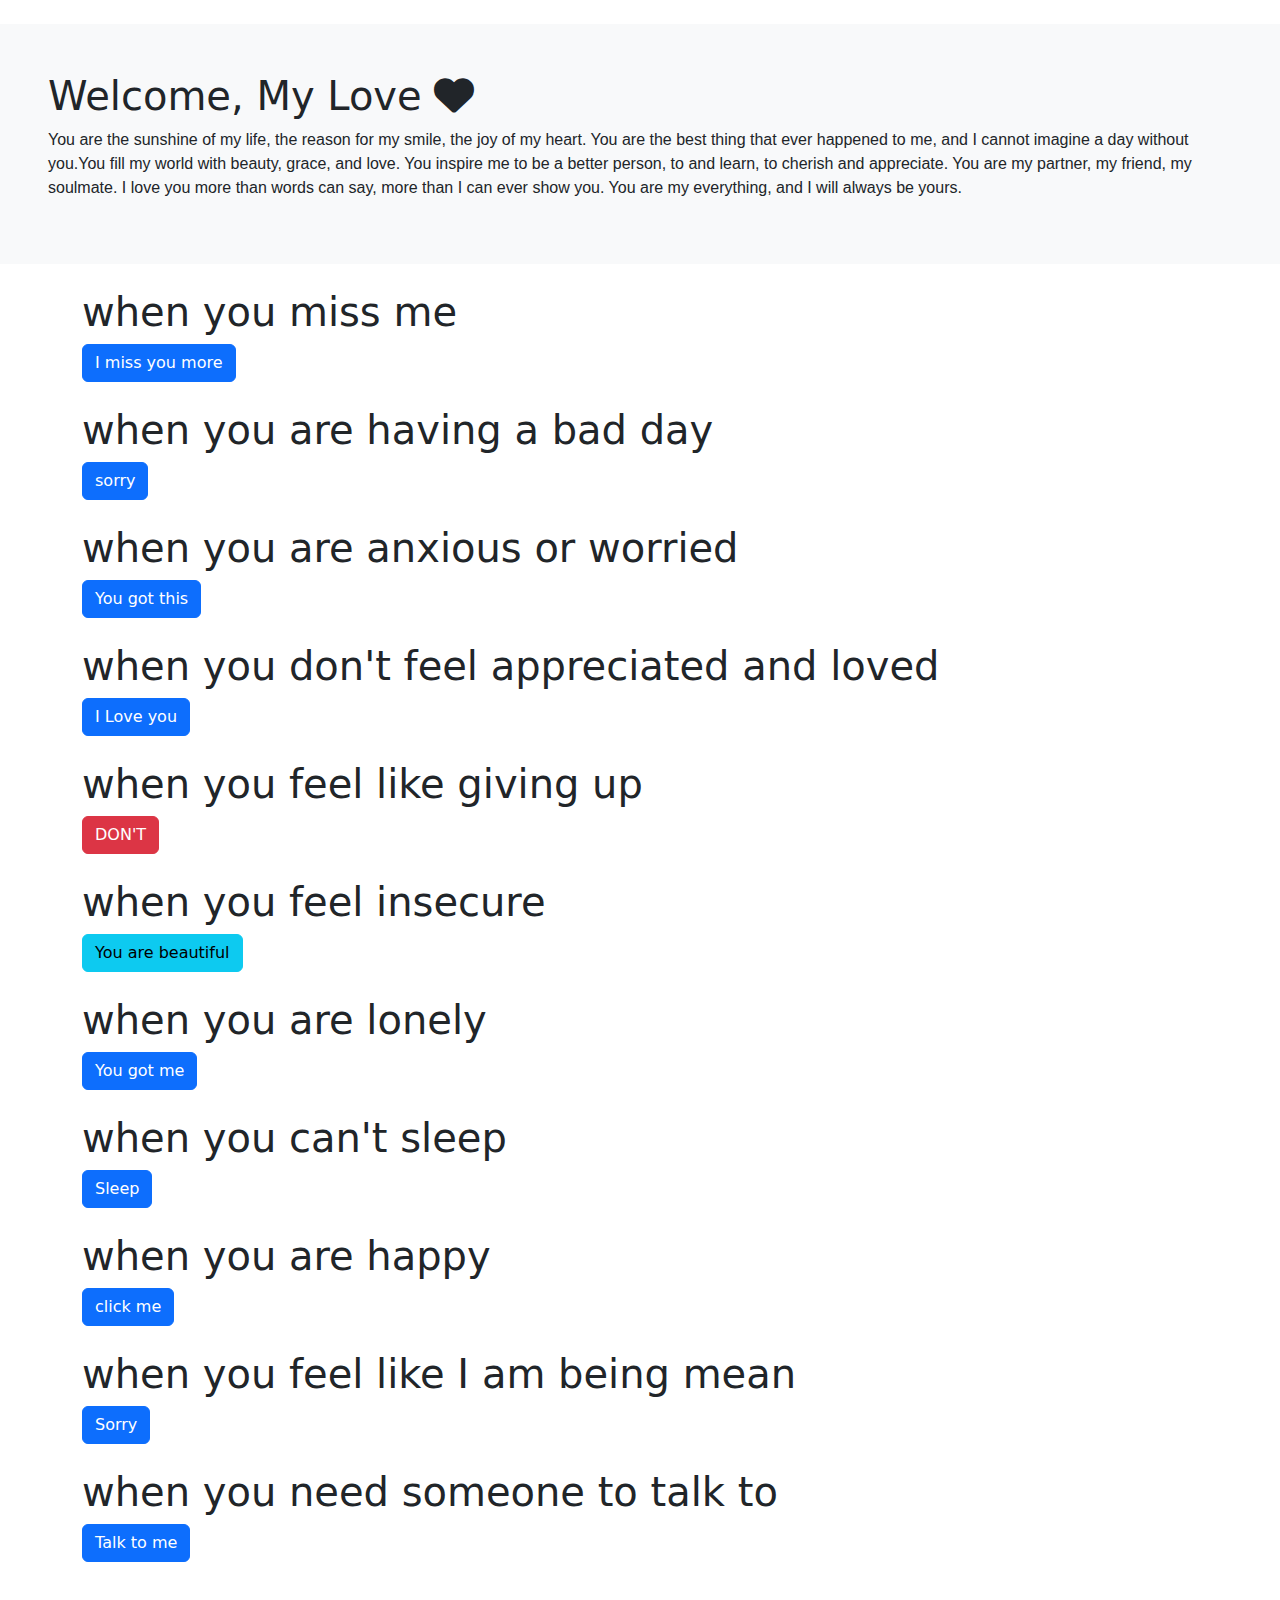
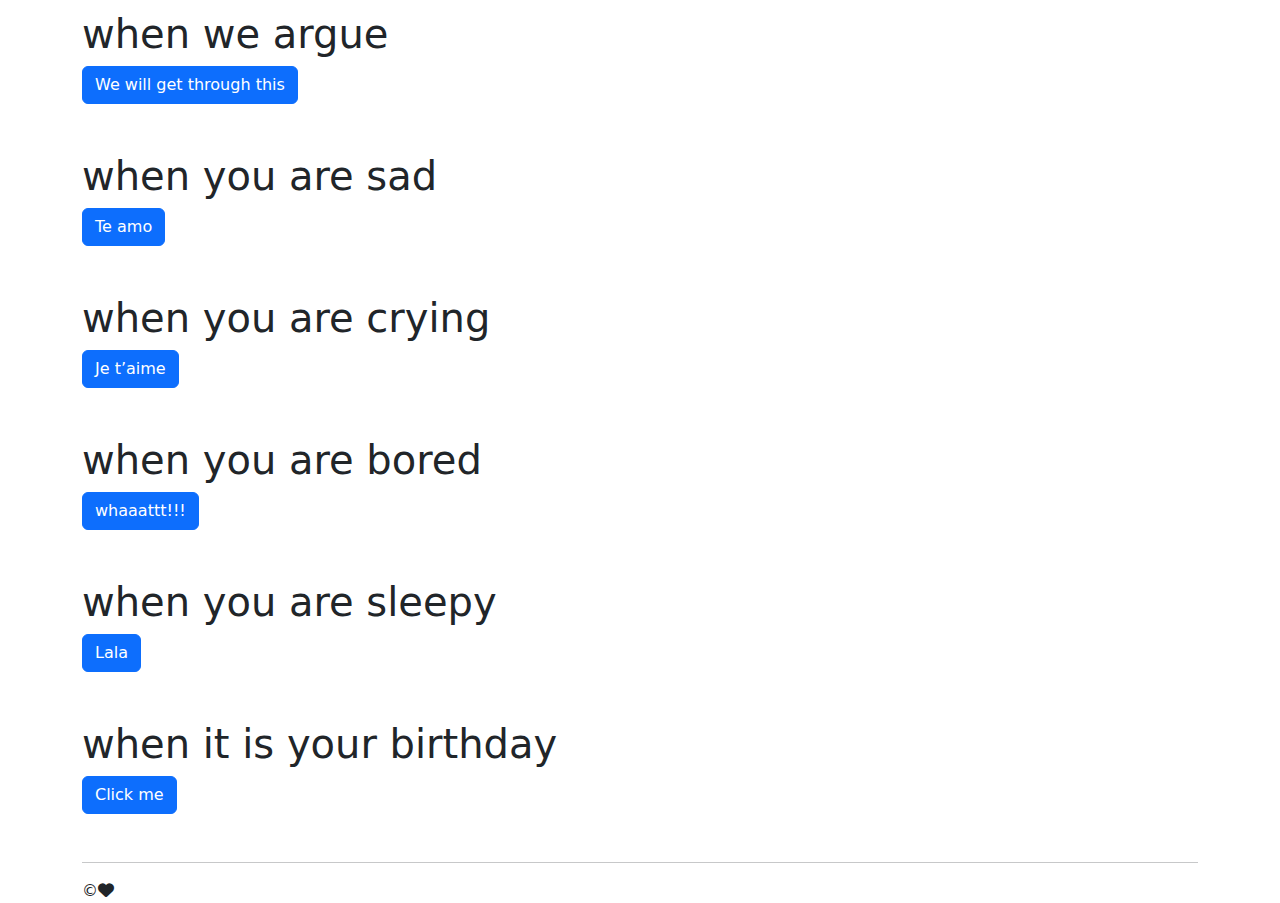
<file: index.html>
<!DOCTYPE html>
<html lang="en">
<head>
    <meta charset="UTF-8">
    <meta name="viewport" content="width=device-width, initial-scale=1.0">
    <title>For Gakenia❤️</title>
    <link rel="stylesheet" href="style.css">
    <!--<link rel="stylesheet" href="font-awesome/css/font-awesome.min.css">-->
    <link rel="stylesheet" href="fontawesome-free-6.5.1-web/css/fontawesome.min.css">
    <link rel="stylesheet" href="bootstrap-5.2.0/css/bootstrap.min.css">
    <link href="fontawesome-free-6.5.1-web/css/fontawesome.css" rel="stylesheet">
    <link href="fontawesome-free-6.5.1-web/css/brands.css" rel="stylesheet">
    <link href="fontawesome-free-6.5.1-web/css/solid.css" rel="stylesheet">
    
</head>
<body>
  
    <main class="p-5 mb-4 bg-light rounded-8 mt-4 ">
        <h1>
            Welcome, My Love  <i class="fa-regular fa-heart"></i>
        </h1>
        <p style="font-family: Verdana, Geneva, Tahoma, sans-serif;">
            You are the sunshine of my life, the reason for my smile, the joy of my heart. You are the best thing that ever happened to me, and I cannot imagine a day without you.<b></b>You fill my world with beauty, grace, and love. You inspire me to be a better person, to and learn, to cherish and appreciate. You are my partner, my friend, my soulmate.
            I love you more than words can say, more than I can ever show you. You are my everything, and I will always be yours.
        </p>
        
    </main>
    <div class="container ">
       <div class=" row mt-4 mb-4">
        <div class="col-md-auto ">
            <h1>when you miss me </h1>
            <button class="btn btn-primary" onclick="toggleText()">I miss you more</button>
            <p id="hiddenText" style="display: none;" >
                I miss you so much, every moment of every day. I wish I could be with you, to hold you, to kiss you, to make you laugh. You are the best thing that ever happened to me, and I cannot wait to see you again.
                You are always in my thoughts, in my dreams, in my heart.<i>Genesis 31:49: “And Mizpah, for he said, 'The Lord watch between you and me, when we are out of one another’s sight.’</i>                      <button role="button" class="button-name" onclick="window.open('https:/open.spotify.com/track/7bKp4WPcTyx3P8gBRztcW2?si=58da4fb8c4e24823')" ><i class="fa-brands fa-spotify"></i></button>
                <button role="button" class="button-name1" onclick="window.open('https:/youtu.be/b65MoVwANq4?si=RtLmezmXteJ5xSuI')" ><i class="fa-brands fa-youtube"></i></button>
                       
            </p>
        </div>
       </div>
    
       <div class=" row mt-4 mb-4">
        <div class="col-md-auto">
            <h1>when you are having a bad day</h1>
            <button class="btn btn-primary" onclick="badDay()">sorry</button>
            <p id="badDay" style="display: none;" >
                I'm sorry  that you are having a bad day. Sometimes, life can throw us some unexpected challenges that make us feel overwhelmed or hopeless.But please remember that you are not alone. You have people who care about you and support you kama mimi na mum.You have the power to overcome any obstacle and achieve anything you set your mind to.You are amazing, and you deserve to be happy.  <i>Philippians 4:6-7 Don’t worry about anything; instead, pray about everything. Tell God what you need, and thank him for all he has done. Then you will experience God’s peace, which exceeds anything we can understand.</i>
                <button role="button" class="button-name" onclick="window.open('https:/open.spotify.com/track/2MkfKcX0Q3xquEjcKqRyDK?si=71f6c92d92a14967')" ><i class="fa-brands fa-spotify"></i></button> 
                <button role="button" class="button-name1" onclick=" window.open('https:/youtu.be/5oH9Nr3bKfw?si=Gc18iqnAnj-k23U1')"> <i class="fa-brands fa-youtube"></i></button>
      
            </p>
        </div>
       </div> 
       <div class=" row mt-4 mb-4">
          <div class="col-md-auto">
              <h1>when you are anxious or worried</h1>
              <button class="btn btn-primary" onclick="worried()">You got this</button>
             <p id="worried" style="display: none;" >
                If you are reading this you are feeling nervous, anxious, or worried. I want you to know that I understand and I'm here for you. You are not alone in this. Many people struggle with these feelings from time to time, and it's okay to feel them.

But I also want you to know that you are stronger than you think. You have faced many challenges before, and you have overcome them. You have skills and resources that can help you cope. You have a positive attitude and a resilient spirit. You have a bright future ahead of you.

So please don't let these feelings overwhelm you. They are temporary and they will pass. Try to focus on the things that you can control, and let go of the things that you can't.Na pia I am one call away. <i> 1 Peter 5:7 Cast all your anxiety on him because he cares for you.</i>
                <button role="button" class="button-name1" onclick="window.open('https:/youtu.be/E__Qk3h18SY?si=KW4r0FM8pwH3HhuE')" ><i class="fa-brands fa-youtube"></i></button>
                <button role="button" class="button-name" onclick="window.open('https:/open.spotify.com/track/5k3U0OGYBccHdKJJu3HrUN?si=c0093eaa0f194070')" ><i class="fa-brands fa-spotify"></i></button>                   
            </p>
           </div>
      </div>
      <div class=" row mt-4 mb-4">
        <div class="col-md-auto ">
            <h1>when you don't feel appreciated and loved </h1>
            <button class="btn btn-primary" onclick="unappreciated()">I Love you</button>
            <p id="unappreciated" style="display: none;" >
                if you are reading this is because I care about you and I want you to know that you are appreciated and loved. You are a very special person to me, and to many others. You have touched my life and the lives of others in so many positive ways. You have a kind heart, a generous spirit, a beautiful mind, and a radiant soul.You may not always hear it or see it, but you are valued and cherished. You have made a difference in this world, and you have a purpose and a destiny. You have gifts and talents that are unique and amazing. You have dreams and passions that are worth pursuing. You have potential and possibilities that are endless.So please don't let anyone or anything make you feel less than you are. Don't let the negative voices in your head or around you drown out the positive ones. Don't let the challenges or setbacks in your life discourage you or define you. Don't let the past or the future worry you or limit you.Instead, focus on the present and the positive. Focus on the people who love you and support you. Focus on the things that make you happy and fulfilled. Focus on the opportunities and the solutions. Focus on the growth and the learning. Focus on the gratitude and the joy.And most importantly, focus on yourself and your well-being. Take care of yourself physically, mentally, emotionally, and spiritually. Treat yourself with kindness, compassion, and respect. Celebrate your achievements, big and small. Forgive yourself for your mistakes, and learn from them. Love yourself for who you are, and who you can be.You are a wonderful person, and I'm so glad to have you in my life. I'm always here for you, and I'm always proud of you. You are appreciated and loved, more than you know. <i>Jeremiah 31:3 The Lord appeared to us in the past, saying: “I have loved you with an everlasting love; I have drawn you with unfailing kindness.”</i>Nakupendaaa kama nyama choma kitu fulani na sodaaaaaa.I love you
                <button role="button" class="button-name1" onclick="window.open('https:/youtu.be/7P4q7Oo67-U?si=ojGGT2esqkKzmLCR')" ><i class="fa-brands fa-youtube"></i></button>
                <button role="button" class="button-name" onclick="window.open('https:/open.spotify.com/track/2mqlzUXs0JEbnSsus3mX59?si=7df889121a6640a7')" ><i class="fa-brands fa-spotify"></i></button>                   
            </p>
        </div>
     </div>
     <div class=" row mt-4 mb-4">
        <div class="col-md-auto ">
            <h1>when you feel like giving up</h1>
            <button class="btn btn-danger" onclick="giveup()">DON'T</button>
            <p id="giveup" style="display: none;" >
                If you are reading this it is because I care about you and I want you to know that you are not a quitter. You are a fighter. You have faced many challenges before, and you have overcome them. You have skills and talents that are needed and appreciated. You have dreams and goals that are worth pursuing. You have potential and possibilities that are endless.

You may not see it right now, but you have a bright future ahead of you. God has a plan for you, and He will make a way for you. He will not let you down, nor will He forsake you. He will be with you every step of the way, guiding you, supporting you, and empowering you.

So please don't give up on yourself or your happiness. Don't let the enemy steal your joy or your faith. Don't let the circumstances overwhelm you or define you. Don't let the past or the future worry you or limit you.

Instead, trust in God and His promises. He says in <i>Jeremiah 29:11, "For I know the plans I have for you,” declares the Lord, “plans to prosper you and not to harm you, plans to give you hope and a future." He also says in Philippians 4:13, "I can do all things through him who strengthens me."</i>

You can do all things through Christ who strengthens you. You can overcome any obstacle and achieve anything you set your mind to. You can find joy and peace in any situation. You can live a life of purpose and fulfillment.

You are a wonderful person, and I'm so proud of you. I'm always here for you, and I'm always praying for you. You are not a quitter, you are a winner. You are not a failure, you are a success. You are not giving up, you are moving forward.

                <button role="button" class="button-name1" onclick="window.open('https:/youtu.be/yd8SC9pSId0?si=i0UtciyvMogSvZ2b')" ><i class="fa-brands fa-youtube"></i></button>
                <button role="button" class="button-name" onclick="window.open('https:/open.spotify.com/track/5Odc8dOo2FkWpOgBKgBpar?si=afa0e9bb467d4ff9')" ><i class="fa-brands fa-spotify"></i></button>     
            </p>
        </div>
     </div>    
     <div class=" row mt-4 mb-4">
        <div class="col-md-auto ">
            <h1>when you feel insecure </h1>
            <button class="btn btn-info" onclick="insecure()">You are beautiful</button>
            <p id="insecure" style="display: none;" >
                I want you to know that you are not insecure. You are confident. You have been created by God in His image and likeness. You have been redeemed by Christ and sealed by the Holy Spirit. You have been chosen and called by God for a special purpose. You have been gifted and equipped by God for good works.

You may not feel it right now, but you have a high value and worth in God's eyes. He loves you unconditionally and infinitely. He knows you intimately and personally. He delights in you and rejoices over you. He accepts you and approves of you.
So please don't let anyone or anything make you feel insecure. Don't let the lies of the enemy or the world deceive you or discourage you. Don't let the comparisons or the criticisms of others diminish you or define you. Don't let the fears or the failures of the past haunt you or hinder you.
Instead, believe in God and His promises. <i>He says in Psalm 139:14, "I praise you, for I am fearfully and wonderfully made. Wonderful are your works; my soul knows it very well." He also says in 2 Corinthians 3:5, "Not that we are sufficient in ourselves to claim anything as coming from us, but our sufficiency is from God."</i>
You are fearfully and wonderfully made by God. You are sufficient and competent in God. You are secure and confident in God. You can do all things through Christ who strengthens you. You can overcome any challenge and achieve any goal. You can find joy and peace in any circumstance. You can live a life of purpose and fulfillment.
You are a wonderful person, and I'm so proud of you. I'm always here for you, and I'm always praying for you. You are not insecure, you are confident. You are not weak, you are strong. You are not hopeless, you are hopeful.
  
                <button role="button" class="button-name1" onclick="window.open('https:/youtu.be/vWfjlIMiqBg?si=47Q_yCl-8qu_0F2h')" ><i class="fa-brands fa-youtube"></i></button>
                <button role="button" class="button-name" onclick="window.open('https:/open.spotify.com/track/3PemVHtCIb5abITSvos4Bq?si=cc49233dbe9c406b')" ><i class="fa-brands fa-spotify"></i></button>     
            </p>
        </div>
     </div> 
     <div class=" row mt-4 mb-4">
        <div class="col-md-auto ">
          <h1>when you are lonely</h1>
          <button class="btn btn-primary" onclick="lonely()">You got me </button>
           <p id="lonely" style="display: none;" >
            If you are reading this I want you to know that you are not lonely. You are loved. You have a heavenly Father who knows you by name and loves you with an everlasting love. You have a Savior who died for you and lives for you. You have a Spirit who dwells in you and comforts you. You have a family of God who welcomes you and supports you.

            You may not feel it right now, but you have a divine presence and a human connection that can fill your heart and soul. God is always with you and He will never leave you nor forsake you. He is always listening to your prayers and He will always answer them. He is always working for your good and He will always fulfill His promises.
            
            So please don't let loneliness overwhelm you. Don't let the enemy isolate you or deceive you. Don't let the world distract you or discourage you. Don't let the circumstances define you or limit you.
            
            Instead, draw near to God and He will draw near to you. <i>He says in Psalm 34:18, "The Lord is near to the brokenhearted and saves the crushed in spirit." He also says in Zephaniah 3:17, "The Lord your God is in your midst, a mighty one who will save; he will rejoice over you with gladness; he will quiet you by his love; he will exult over you with loud singing."</i>
            
            You are near to God and He is near to you. You are saved by God and He is rejoicing over you. You are quieted by God and He is singing over you. You can find peace and joy in His presence. You can find hope and strength in His love. You can find comfort and healing in His grace.
            
            You are a wonderful person, and I'm so glad to have you in my life. I'm always here for you na mum ako pia and I'm always praying for you. You are not lonely, you are loved. You are not forgotten, you are remembered. You are not alone, you are with God.
            
            <button role="button" class="button-name1" onclick="window.open('https:/youtu.be/UPDDSxVThgQ?si=iRWEYd92ilNGhaVj')" ><i class="fa-brands fa-youtube"></i></button>
            <button role="button" class="button-name" onclick="window.open('https:/open.spotify.com/track/22uU5EVRx6rVpuUANTFEhn?si=3398a79d317b4aac')" ><i class="fa-brands fa-spotify"></i></button>     
           </p>
        </div>
      </div>
      <div class=" row mt-4 mb-4">
       <div class="col-md-auto ">
         <h1>when you can't sleep </h1>
         <button class="btn btn-primary" onclick="sleep()">Sleep</button>
         <p id="sleep" style="display: none;" >
            If you are reading this  you are having trouble sleeping. I'm sorry to hear that. I know how frustrating and exhausting it can be to lie awake at night, tossing and turning, unable to fall asleep or stay asleep.

            But I want you to know that you are not alone in this. God is with you and He loves you. He created you and He cares for you. He knows your thoughts and He hears your prayers. He gives you peace and He grants you sleep.
            
            So please don't let worry or stress keep you awake. Don't let the problems or pressures of life rob you of your rest. Don't let the fears or doubts of the enemy disturb you or distract you.
            
            Instead, trust in God and His promises. <i> He says in Psalm 4:8, "In peace I will lie down and sleep, for you alone, LORD, make me dwell in safety."[^1^][1] He also says in Matthew 11:28, "Come to me, all you who are weary and burdened, and I will give you rest."[^2^][2]</i>
            
            You can lie down and sleep in peace, for God alone makes you dwell in safety. You can come to Him, all you who are weary and burdened, and He will give you rest. You can find comfort and joy in His presence. You can find hope and strength in His love. You can find healing and renewal in His grace.
            
            You are a wonderful person, and I'm so glad to have you in my life. I'm always here for you, and I'm always praying for you. You are not restless, you are restful. You are not anxious, you are calm. You are not awake, you are asleep.
            <button role="button" class="button-name1" onclick="window.open('https:/www.youtube.com/live/1Kt_SMr4QMA?si=BI0lMV6U9DU3heSa')" ><i class="fa-brands fa-youtube"></i></button>
            <button role="button" class="button-name" onclick="window.open('https:/open.spotify.com/track/3XqM8hLCEYlbnFjoWwqtFv?si=3da8aaa03bea46ec')" ><i class="fa-brands fa-spotify"></i></button>     
        </p>
        </div>
      </div>
      <div class=" row mt-4 mb-4">
        <div class="col-md-auto ">
            <h1>when you are happy</h1>
            <button class="btn btn-primary" onclick="Happy()">click me</button>
            <p id="Happy" style="display: none;" >
                You deserve every bit of it. <br>You are amazing.
                Hii haina mambo mingi you deserve to be happy.
                I love you <i>Romans 15:13: “May the God of hope fill you with all joy and peace in believing, so that by the power of the Holy Spirit you may abound in hope.”</i>
                <button role="button" class="button-name1" onclick="window.open('https:/youtu.be/ZbZSe6N_BXs?si=C6Cn8iFVYAoHbHEg')" ><i class="fa-brands fa-youtube"></i></button>
                <button role="button" class="button-name" onclick="window.open('https:/open.spotify.com/track/5lqrlvijQZ9qTsBa6M3tEa?si=5170ec501fa14223')" ><i class="fa-brands fa-spotify"></i></button>     
            </p>
        </div>
     </div>
     <div class=" row mt-4 mb-4">
        <div class="col-md-auto ">
            <h1>when you feel like I am being mean </h1>
            <button class="btn btn-primary" onclick="mean()">Sorry</button>
            <p id="mean" style="display: none;" >
               If you are reading this I want to apologize for being mean to you the other day. I was feeling stressed and frustrated, but that’s no excuse for taking it out on you. I was wrong to snap at you and call you names. I know that must have hurt your feelings and made you angry. I’m truly sorry for hurting you and our relationship. I care about you and I don’t want to lose you over this. Can you please tell me what I can do to make it up to you? I promise to be more patient and respectful with you in the future. I hope you can forgive me and give me another chance. Please let me know how you feel and what you think. I’m here to listen and talk.
                
                <button role="button" class="button-name1" onclick="window.open('https:/youtu.be/fRh_vgS2dFE?si=MZdTAIvoBoLQR-h_')" ><i class="fa-brands fa-youtube"></i></button>
                <button role="button" class="button-name" onclick="window.open('https:/open.spotify.com/track/1DOgkaR5Gqa8JtPEIbQORC?si=b5e06bb5f510474c')" ><i class="fa-brands fa-spotify"></i></button>                 
            </p>
        </div>
      <div class=" row mt-4 mb-4">
        <div class="col-md-auto  ">
            <h1>when you need someone to talk to</h1>
            <button class="btn btn-primary" onclick="talk()">Talk to me</button>
            <p id="talk" style="display: none;" >
              If you are reading this I just wanted to check in on you and see how you are doing. I know you’ve been going through a lot lately, and I want you to know that I’m here for you. You don’t have to go through this alone. If you ever need someone to talk to, I’m always ready to listen and support you. You are not a burden to me, you are a blessing. I love you and I care about you. <i>Hebrews 13:5: “Keep your lives free from the love of money and be content with what you have, because God has said, ‘Never will I leave you; never will I forsake you.’”</i>
                <button role="button" class="button-name1" onclick="window.open('https:/youtu.be/C7e-wn6Fids?si=_roIXlDPx65smFlE')" ><i class="fa-brands fa-youtube"></i></button>
                <button role="button" class="button-name" onclick="window.open('https:/open.spotify.com/track/0JXXNGljqupsJaZsgSbMZV?si=141e69c3e90a4da2')" ><i class="fa-brands fa-spotify"></i></button>     
            </p>
        </div>
      </div>
      <div class=" row mt-4 mb-4">
        <div class="col-md-auto ">
            <h1>when we argue  </h1>
            <button class="btn btn-primary" onclick="argue()">We will get through this</button>
            <p id="argue" style="display: none;" >
                to apologize for the argument we had . I was wrong to raise my voice and say those hurtful things to you. I know that I hurt you and made you feel disrespected. I’m truly sorry for that. I realized that I was being selfish and insensitive.I apologize.I love you.
                <button role="button" class="button-name1" onclick="window.open('https:/youtu.be/AX3Bsiq-13k?si=PbvHVAjEpSK7xSiU')" ><i class="fa-brands fa-youtube"></i></button>
                <button role="button" class="button-name" onclick="window.open('https:/open.spotify.com/track/6qBFSepqLCuh5tehehc1bd?si=cc21a19df50f4700')" ><i class="fa-brands fa-spotify"></i></button>     
            </p>
        </div>
      </div>
      <div class=" row mt-4 mb-4">
        <div class="col-md-auto ">
            <h1>when you are sad </h1>
            <button class="btn btn-primary" onclick="sad()">Te amo</button>
            <p id="sad" style="display: none;" >
                Do not be sad cause sad spelled backwards is das and das not good .heheh.I know you’ve been going through a lot lately, and I’m sorry for that. You are such a strong and amazing person, and I admire your courage and resilience. I’m here for you if you want to talk. Remember, you’re not alone in this.
                <button role="button" class="button-name1" onclick="window.open('https:/youtu.be/HHCC4ndeJyE?si=fbGl6SCU8OLc2k5O')" ><i class="fa-brands fa-youtube"></i></button>
                <button role="button" class="button-name" onclick="window.open('https:/open.spotify.com/track/5XeFesFbtLpXzIVDNQP22n?si=6b67c15c9b9942c9')" ><i class="fa-brands fa-spotify"></i></button>     
            </p>
        </div>
     </div>
     <div class=" row mt-4 mb-4">
        <div class="col-md-auto ">
            <h1>when you are crying </h1>
            <button class="btn btn-primary" onclick="crying()">Je t’aime</button>
            <p id="crying" style="display: none;" >
                You are amazing. You are beautiful. You are smart. You are funny. You are strong. You are awesome. You are…wait, why are you crying? Did I say something wrong? Oh, I see. You’re crying tears of joy because you’re so happy to have me as your boyfriend. Well, you’re welcome. I’m happy to have you too. You’re the best. Now stop crying and smile, because you have a wonderful life ahead of you.I am here if you want to talk.
                <button role="button" class="button-name1" onclick="window.open('https:/youtu.be/4cxGgnL7mSc?si=QiXLmCJUPeHoK_iB')" ><i class="fa-brands fa-youtube"></i></button>
                <button role="button" class="button-name" onclick="window.open('https:/open.spotify.com/track/07squf0xpI7hHUwZ4hezKP?si=60c360ef6bd5403f')" ><i class="fa-brands fa-spotify"></i></button>     
            </p>
        </div>
     </div>
     <div class=" row mt-4 mb-4">  
        <div class="col-md-auto ">
            <h1>when you are bored </h1>
            <button class="btn btn-primary" onclick="bored()">whaaattt!!!</button>
            <p id="bored" style="display: none;" >
                I know you’re feeling bored right now, but I have a solution. You can watch thee Pluto.click the youtube button to take you his channel,or listen to music.
                <button role="button" class="button-name1" onclick="window.open('http:/www.youtube.com/@theeplutoshow')" ><i class="fa-brands fa-youtube"></i></button>
                <button role="button" class="button-name" onclick="window.open('https:/open.spotify.com/playlist/03s8tlgi7XQBt6tfOPpbmF?si=3b663a3a9bb74875')" ><i class="fa-brands fa-spotify"></i></button>     
            </p>
        </div>
     </div>
     <div class=" row mt-4 mb-4"> 
        <div class="col-md-auto ">
            <h1>when you are sleepy</h1>
            <button class="btn btn-primary" onclick="sleepy()">Lala</button>
            <p id="sleepy" style="display: none;" >
                Wee lala tu . Take the rest you deserve.I love you
                <button role="button" class="button-name1" onclick="window.open('https:/youtu.be/cDEbAqpTeZo?si=K3XQeC6BTNibV83T')" ><i class="fa-brands fa-youtube"></i></button>
                <button role="button" class="button-name" onclick="window.open('https:/open.spotify.com/track/3JEJwjqLkg2Jbau5922CAb?si=d3f3947dc9004fee')" ><i class="fa-brands fa-spotify"></i></button>     
            </p>
        </div>
     </div> 
      <div class=" row mt-4 mb-4">
        <div class="col-md-auto ">
            <h1>when it is your birthday </h1>
            <button class="btn btn-primary" onclick="birthday ()">Click me</button>
            <p id="birthday" style="display: none;" >
                Happy birthday, baby .You are such a wonderful person and I’m so lucky to have you in my life. You always make me laugh with your jokes and stories, and you always inspire me with your passion and kindness. You are a true blessing to me and everyone who knows you.

I still remember the day we met and how we instantly clicked. We have been through so much together, and I cherish every moment we shared. You were there for me when I needed you the most, and you never judged me or let me down. You helped me grow and learn, and you celebrated my successes and comforted me in my failures. You are the best friend anyone could ask for.

I hope this year brings you joy, peace, and fulfillment. You deserve all the happiness and love in the world. You have so many talents and gifts, and I can’t wait to see what you will accomplish next. You have a bright future ahead of you, and I will always be by your side to cheer you on. Whatever you do, follow your heart and chase your dreams.

You are amazing, and I love you so much. Happy birthday, my friend. May this day be as special and beautiful as you are. You are a star, and you shine brighter than ever. Here’s to another year of our relationship and to fun. Happy birthday !
                <button role="button" class="button-name1" onclick="window.open('https:/youtu.be/l9O_SFcH4Kk?si=XRpajufH4RSLevjg')" ><i class="fa-brands fa-youtube"></i></button>
                <button role="button" class="button-name" onclick="window.open('https:/open.spotify.com/track/6KS5iyM4uDuJ6oAacMSXha?si=0ac103e260944b4a')" ><i class="fa-brands fa-spotify"></i></button>
                <button role="button" class="button-name" onclick="window.open('index2.html')" ><i class="fa-sharp fa-regular fa-gift"></i></button>     
            </p>
        </div>
     </div>  
    </div>
       <!-- contact us page here -->

    <hr>
    <footer>
     &copy;<i class="fa-regular fa-heart"></i>
    </footer>
    </div>
    <script src="bootstrap-5.2.0/js/bootstrap.bundle.min.js"></script>
    <script src="bootstrap-5.2.0/js/bootstrap.min.js"></script> 
    <script src="https://cdn.jsdelivr.net/npm/@popperjs/core@2.11.5/dist/umd/popper.min.js" integrity="sha384-Xe+8cL9oJa6tN/veChSP7q+mnSPaj5Bcu9mPX5F5xIGE0DVittaqT5lorf0EI7Vk" crossorigin="anonymous"></script>
    <script src="script2.js"></script>  
    
</body>
</html>
</file>
<file: style.css>
.fade-out-left {
    position: relative;
    height: 200px;
    overflow: hidden;
}

.fade-out-left:before {
    content: "";
    position: absolute;
    top: 0;
    right: 0;
    width: 50%;
    height: 100%;
    bottom: 20px;
    
}
.button-name {
    align-items: center;
    appearance: none;
    background-color: #FCFCFD;
    border-radius: 4px;
    border-width: 0;
    box-shadow: rgba(45, 35, 66, 0.2) 0 2px 4px,rgba(45, 35, 66, 0.15) 0 7px 13px -3px,#D6D6E7 0 -3px 0 inset;
    box-sizing: border-box;
    color: #36395A;
    cursor: pointer;
    display: inline-flex;
    font-family: "JetBrains Mono",monospace;
    height: 48px;
    justify-content: center;
    line-height: 1;
    list-style: none;
    overflow: hidden;
    padding-left: 16px;
    padding-right: 16px;
    position: relative;
    text-align: left;
    text-decoration: none;
    transition: box-shadow .15s,transform .15s;
    user-select: none;
    -webkit-user-select: none;
    touch-action: manipulation;
    white-space: nowrap;
    will-change: box-shadow,transform;
    font-size: 18px;
   }
   
   .button-name:focus {
    box-shadow: #D6D6E7 0 0 0 1.5px inset, rgba(45, 35, 66, 0.4) 0 2px 4px, rgba(45, 35, 66, 0.3) 0 7px 13px -3px, #D6D6E7 0 -3px 0 inset;
   }
   
   .button-name:hover {
    box-shadow: rgba(45, 35, 66, 0.3) 0 4px 8px, rgba(45, 35, 66, 0.2) 0 7px 13px -3px, #D6D6E7 0 -3px 0 inset;
    transform: translateY(-2px);
   }
   
   .button-name:active {
    box-shadow: #D6D6E7 0 3px 7px inset;
    transform: translateY(2px);
   }
   .button-name1 {
    align-items: center;
    appearance: none;
    background-color: #FCFCFD;
    border-radius: 4px;
    border-width: 0;
    box-shadow: rgba(45, 35, 66, 0.2) 0 2px 4px,rgba(45, 35, 66, 0.15) 0 7px 13px -3px,#D6D6E7 0 -3px 0 inset;
    box-sizing: border-box;
    color: #36395A;
    cursor: pointer;
    display: inline-flex;
    font-family: "JetBrains Mono",monospace;
    height: 48px;
    justify-content: center;
    line-height: 1;
    list-style: none;
    overflow: hidden;
    padding-left: 16px;
    padding-right: 16px;
    position: relative;
    text-align: left;
    text-decoration: none;
    transition: box-shadow .15s,transform .15s;
    user-select: none;
    -webkit-user-select: none;
    touch-action: manipulation;
    white-space: nowrap;
    will-change: box-shadow,transform;
    font-size: 18px;
   }
   
   .button-name1:focus {
    box-shadow: #D6D6E7 0 0 0 1.5px inset, rgba(45, 35, 66, 0.4) 0 2px 4px, rgba(45, 35, 66, 0.3) 0 7px 13px -3px, #D6D6E7 0 -3px 0 inset;
   }
   
   .button-name1:hover {
    box-shadow: rgba(45, 35, 66, 0.3) 0 4px 8px, rgba(45, 35, 66, 0.2) 0 7px 13px -3px, #D6D6E7 0 -3px 0 inset;
    transform: translateY(-2px);
   }
   
   .button-name1:active {
    box-shadow: #D6D6E7 0 3px 7px inset;
    transform: translateY(2px);
   }
</file>
<file: fontawesome-free-6.5.1-web/css/brands.css>
/*!
 * Font Awesome Free 6.5.1 by @fontawesome - https://fontawesome.com
 * License - https://fontawesome.com/license/free (Icons: CC BY 4.0, Fonts: SIL OFL 1.1, Code: MIT License)
 * Copyright 2023 Fonticons, Inc.
 */
:root, :host {
  --fa-style-family-brands: 'Font Awesome 6 Brands';
  --fa-font-brands: normal 400 1em/1 'Font Awesome 6 Brands'; }

@font-face {
  font-family: 'Font Awesome 6 Brands';
  font-style: normal;
  font-weight: 400;
  font-display: block;
  src: url("../webfonts/fa-brands-400.woff2") format("woff2"), url("../webfonts/fa-brands-400.ttf") format("truetype"); }

.fab,
.fa-brands {
  font-weight: 400; }

.fa-monero:before {
  content: "\f3d0"; }

.fa-hooli:before {
  content: "\f427"; }

.fa-yelp:before {
  content: "\f1e9"; }

.fa-cc-visa:before {
  content: "\f1f0"; }

.fa-lastfm:before {
  content: "\f202"; }

.fa-shopware:before {
  content: "\f5b5"; }

.fa-creative-commons-nc:before {
  content: "\f4e8"; }

.fa-aws:before {
  content: "\f375"; }

.fa-redhat:before {
  content: "\f7bc"; }

.fa-yoast:before {
  content: "\f2b1"; }

.fa-cloudflare:before {
  content: "\e07d"; }

.fa-ups:before {
  content: "\f7e0"; }

.fa-pixiv:before {
  content: "\e640"; }

.fa-wpexplorer:before {
  content: "\f2de"; }

.fa-dyalog:before {
  content: "\f399"; }

.fa-bity:before {
  content: "\f37a"; }

.fa-stackpath:before {
  content: "\f842"; }

.fa-buysellads:before {
  content: "\f20d"; }

.fa-first-order:before {
  content: "\f2b0"; }

.fa-modx:before {
  content: "\f285"; }

.fa-guilded:before {
  content: "\e07e"; }

.fa-vnv:before {
  content: "\f40b"; }

.fa-square-js:before {
  content: "\f3b9"; }

.fa-js-square:before {
  content: "\f3b9"; }

.fa-microsoft:before {
  content: "\f3ca"; }

.fa-qq:before {
  content: "\f1d6"; }

.fa-orcid:before {
  content: "\f8d2"; }

.fa-java:before {
  content: "\f4e4"; }

.fa-invision:before {
  content: "\f7b0"; }

.fa-creative-commons-pd-alt:before {
  content: "\f4ed"; }

.fa-centercode:before {
  content: "\f380"; }

.fa-glide-g:before {
  content: "\f2a6"; }

.fa-drupal:before {
  content: "\f1a9"; }

.fa-hire-a-helper:before {
  content: "\f3b0"; }

.fa-creative-commons-by:before {
  content: "\f4e7"; }

.fa-unity:before {
  content: "\e049"; }

.fa-whmcs:before {
  content: "\f40d"; }

.fa-rocketchat:before {
  content: "\f3e8"; }

.fa-vk:before {
  content: "\f189"; }

.fa-untappd:before {
  content: "\f405"; }

.fa-mailchimp:before {
  content: "\f59e"; }

.fa-css3-alt:before {
  content: "\f38b"; }

.fa-square-reddit:before {
  content: "\f1a2"; }

.fa-reddit-square:before {
  content: "\f1a2"; }

.fa-vimeo-v:before {
  content: "\f27d"; }

.fa-contao:before {
  content: "\f26d"; }

.fa-square-font-awesome:before {
  content: "\e5ad"; }

.fa-deskpro:before {
  content: "\f38f"; }

.fa-brave:before {
  content: "\e63c"; }

.fa-sistrix:before {
  content: "\f3ee"; }

.fa-square-instagram:before {
  content: "\e055"; }

.fa-instagram-square:before {
  content: "\e055"; }

.fa-battle-net:before {
  content: "\f835"; }

.fa-the-red-yeti:before {
  content: "\f69d"; }

.fa-square-hacker-news:before {
  content: "\f3af"; }

.fa-hacker-news-square:before {
  content: "\f3af"; }

.fa-edge:before {
  content: "\f282"; }

.fa-threads:before {
  content: "\e618"; }

.fa-napster:before {
  content: "\f3d2"; }

.fa-square-snapchat:before {
  content: "\f2ad"; }

.fa-snapchat-square:before {
  content: "\f2ad"; }

.fa-google-plus-g:before {
  content: "\f0d5"; }

.fa-artstation:before {
  content: "\f77a"; }

.fa-markdown:before {
  content: "\f60f"; }

.fa-sourcetree:before {
  content: "\f7d3"; }

.fa-google-plus:before {
  content: "\f2b3"; }

.fa-diaspora:before {
  content: "\f791"; }

.fa-foursquare:before {
  content: "\f180"; }

.fa-stack-overflow:before {
  content: "\f16c"; }

.fa-github-alt:before {
  content: "\f113"; }

.fa-phoenix-squadron:before {
  content: "\f511"; }

.fa-pagelines:before {
  content: "\f18c"; }

.fa-algolia:before {
  content: "\f36c"; }

.fa-red-river:before {
  content: "\f3e3"; }

.fa-creative-commons-sa:before {
  content: "\f4ef"; }

.fa-safari:before {
  content: "\f267"; }

.fa-google:before {
  content: "\f1a0"; }

.fa-square-font-awesome-stroke:before {
  content: "\f35c"; }

.fa-font-awesome-alt:before {
  content: "\f35c"; }

.fa-atlassian:before {
  content: "\f77b"; }

.fa-linkedin-in:before {
  content: "\f0e1"; }

.fa-digital-ocean:before {
  content: "\f391"; }

.fa-nimblr:before {
  content: "\f5a8"; }

.fa-chromecast:before {
  content: "\f838"; }

.fa-evernote:before {
  content: "\f839"; }

.fa-hacker-news:before {
  content: "\f1d4"; }

.fa-creative-commons-sampling:before {
  content: "\f4f0"; }

.fa-adversal:before {
  content: "\f36a"; }

.fa-creative-commons:before {
  content: "\f25e"; }

.fa-watchman-monitoring:before {
  content: "\e087"; }

.fa-fonticons:before {
  content: "\f280"; }

.fa-weixin:before {
  content: "\f1d7"; }

.fa-shirtsinbulk:before {
  content: "\f214"; }

.fa-codepen:before {
  content: "\f1cb"; }

.fa-git-alt:before {
  content: "\f841"; }

.fa-lyft:before {
  content: "\f3c3"; }

.fa-rev:before {
  content: "\f5b2"; }

.fa-windows:before {
  content: "\f17a"; }

.fa-wizards-of-the-coast:before {
  content: "\f730"; }

.fa-square-viadeo:before {
  content: "\f2aa"; }

.fa-viadeo-square:before {
  content: "\f2aa"; }

.fa-meetup:before {
  content: "\f2e0"; }

.fa-centos:before {
  content: "\f789"; }

.fa-adn:before {
  content: "\f170"; }

.fa-cloudsmith:before {
  content: "\f384"; }

.fa-opensuse:before {
  content: "\e62b"; }

.fa-pied-piper-alt:before {
  content: "\f1a8"; }

.fa-square-dribbble:before {
  content: "\f397"; }

.fa-dribbble-square:before {
  content: "\f397"; }

.fa-codiepie:before {
  content: "\f284"; }

.fa-node:before {
  content: "\f419"; }

.fa-mix:before {
  content: "\f3cb"; }

.fa-steam:before {
  content: "\f1b6"; }

.fa-cc-apple-pay:before {
  content: "\f416"; }

.fa-scribd:before {
  content: "\f28a"; }

.fa-debian:before {
  content: "\e60b"; }

.fa-openid:before {
  content: "\f19b"; }

.fa-instalod:before {
  content: "\e081"; }

.fa-expeditedssl:before {
  content: "\f23e"; }

.fa-sellcast:before {
  content: "\f2da"; }

.fa-square-twitter:before {
  content: "\f081"; }

.fa-twitter-square:before {
  content: "\f081"; }

.fa-r-project:before {
  content: "\f4f7"; }

.fa-delicious:before {
  content: "\f1a5"; }

.fa-freebsd:before {
  content: "\f3a4"; }

.fa-vuejs:before {
  content: "\f41f"; }

.fa-accusoft:before {
  content: "\f369"; }

.fa-ioxhost:before {
  content: "\f208"; }

.fa-fonticons-fi:before {
  content: "\f3a2"; }

.fa-app-store:before {
  content: "\f36f"; }

.fa-cc-mastercard:before {
  content: "\f1f1"; }

.fa-itunes-note:before {
  content: "\f3b5"; }

.fa-golang:before {
  content: "\e40f"; }

.fa-kickstarter:before {
  content: "\f3bb"; }

.fa-grav:before {
  content: "\f2d6"; }

.fa-weibo:before {
  content: "\f18a"; }

.fa-uncharted:before {
  content: "\e084"; }

.fa-firstdraft:before {
  content: "\f3a1"; }

.fa-square-youtube:before {
  content: "\f431"; }

.fa-youtube-square:before {
  content: "\f431"; }

.fa-wikipedia-w:before {
  content: "\f266"; }

.fa-wpressr:before {
  content: "\f3e4"; }

.fa-rendact:before {
  content: "\f3e4"; }

.fa-angellist:before {
  content: "\f209"; }

.fa-galactic-republic:before {
  content: "\f50c"; }

.fa-nfc-directional:before {
  content: "\e530"; }

.fa-skype:before {
  content: "\f17e"; }

.fa-joget:before {
  content: "\f3b7"; }

.fa-fedora:before {
  content: "\f798"; }

.fa-stripe-s:before {
  content: "\f42a"; }

.fa-meta:before {
  content: "\e49b"; }

.fa-laravel:before {
  content: "\f3bd"; }

.fa-hotjar:before {
  content: "\f3b1"; }

.fa-bluetooth-b:before {
  content: "\f294"; }

.fa-square-letterboxd:before {
  content: "\e62e"; }

.fa-sticker-mule:before {
  content: "\f3f7"; }

.fa-creative-commons-zero:before {
  content: "\f4f3"; }

.fa-hips:before {
  content: "\f452"; }

.fa-behance:before {
  content: "\f1b4"; }

.fa-reddit:before {
  content: "\f1a1"; }

.fa-discord:before {
  content: "\f392"; }

.fa-chrome:before {
  content: "\f268"; }

.fa-app-store-ios:before {
  content: "\f370"; }

.fa-cc-discover:before {
  content: "\f1f2"; }

.fa-wpbeginner:before {
  content: "\f297"; }

.fa-confluence:before {
  content: "\f78d"; }

.fa-shoelace:before {
  content: "\e60c"; }

.fa-mdb:before {
  content: "\f8ca"; }

.fa-dochub:before {
  content: "\f394"; }

.fa-accessible-icon:before {
  content: "\f368"; }

.fa-ebay:before {
  content: "\f4f4"; }

.fa-amazon:before {
  content: "\f270"; }

.fa-unsplash:before {
  content: "\e07c"; }

.fa-yarn:before {
  content: "\f7e3"; }

.fa-square-steam:before {
  content: "\f1b7"; }

.fa-steam-square:before {
  content: "\f1b7"; }

.fa-500px:before {
  content: "\f26e"; }

.fa-square-vimeo:before {
  content: "\f194"; }

.fa-vimeo-square:before {
  content: "\f194"; }

.fa-asymmetrik:before {
  content: "\f372"; }

.fa-font-awesome:before {
  content: "\f2b4"; }

.fa-font-awesome-flag:before {
  content: "\f2b4"; }

.fa-font-awesome-logo-full:before {
  content: "\f2b4"; }

.fa-gratipay:before {
  content: "\f184"; }

.fa-apple:before {
  content: "\f179"; }

.fa-hive:before {
  content: "\e07f"; }

.fa-gitkraken:before {
  content: "\f3a6"; }

.fa-keybase:before {
  content: "\f4f5"; }

.fa-apple-pay:before {
  content: "\f415"; }

.fa-padlet:before {
  content: "\e4a0"; }

.fa-amazon-pay:before {
  content: "\f42c"; }

.fa-square-github:before {
  content: "\f092"; }

.fa-github-square:before {
  content: "\f092"; }

.fa-stumbleupon:before {
  content: "\f1a4"; }

.fa-fedex:before {
  content: "\f797"; }

.fa-phoenix-framework:before {
  content: "\f3dc"; }

.fa-shopify:before {
  content: "\e057"; }

.fa-neos:before {
  content: "\f612"; }

.fa-square-threads:before {
  content: "\e619"; }

.fa-hackerrank:before {
  content: "\f5f7"; }

.fa-researchgate:before {
  content: "\f4f8"; }

.fa-swift:before {
  content: "\f8e1"; }

.fa-angular:before {
  content: "\f420"; }

.fa-speakap:before {
  content: "\f3f3"; }

.fa-angrycreative:before {
  content: "\f36e"; }

.fa-y-combinator:before {
  content: "\f23b"; }

.fa-empire:before {
  content: "\f1d1"; }

.fa-envira:before {
  content: "\f299"; }

.fa-google-scholar:before {
  content: "\e63b"; }

.fa-square-gitlab:before {
  content: "\e5ae"; }

.fa-gitlab-square:before {
  content: "\e5ae"; }

.fa-studiovinari:before {
  content: "\f3f8"; }

.fa-pied-piper:before {
  content: "\f2ae"; }

.fa-wordpress:before {
  content: "\f19a"; }

.fa-product-hunt:before {
  content: "\f288"; }

.fa-firefox:before {
  content: "\f269"; }

.fa-linode:before {
  content: "\f2b8"; }

.fa-goodreads:before {
  content: "\f3a8"; }

.fa-square-odnoklassniki:before {
  content: "\f264"; }

.fa-odnoklassniki-square:before {
  content: "\f264"; }

.fa-jsfiddle:before {
  content: "\f1cc"; }

.fa-sith:before {
  content: "\f512"; }

.fa-themeisle:before {
  content: "\f2b2"; }

.fa-page4:before {
  content: "\f3d7"; }

.fa-hashnode:before {
  content: "\e499"; }

.fa-react:before {
  content: "\f41b"; }

.fa-cc-paypal:before {
  content: "\f1f4"; }

.fa-squarespace:before {
  content: "\f5be"; }

.fa-cc-stripe:before {
  content: "\f1f5"; }

.fa-creative-commons-share:before {
  content: "\f4f2"; }

.fa-bitcoin:before {
  content: "\f379"; }

.fa-keycdn:before {
  content: "\f3ba"; }

.fa-opera:before {
  content: "\f26a"; }

.fa-itch-io:before {
  content: "\f83a"; }

.fa-umbraco:before {
  content: "\f8e8"; }

.fa-galactic-senate:before {
  content: "\f50d"; }

.fa-ubuntu:before {
  content: "\f7df"; }

.fa-draft2digital:before {
  content: "\f396"; }

.fa-stripe:before {
  content: "\f429"; }

.fa-houzz:before {
  content: "\f27c"; }

.fa-gg:before {
  content: "\f260"; }

.fa-dhl:before {
  content: "\f790"; }

.fa-square-pinterest:before {
  content: "\f0d3"; }

.fa-pinterest-square:before {
  content: "\f0d3"; }

.fa-xing:before {
  content: "\f168"; }

.fa-blackberry:before {
  content: "\f37b"; }

.fa-creative-commons-pd:before {
  content: "\f4ec"; }

.fa-playstation:before {
  content: "\f3df"; }

.fa-quinscape:before {
  content: "\f459"; }

.fa-less:before {
  content: "\f41d"; }

.fa-blogger-b:before {
  content: "\f37d"; }

.fa-opencart:before {
  content: "\f23d"; }

.fa-vine:before {
  content: "\f1ca"; }

.fa-signal-messenger:before {
  content: "\e663"; }

.fa-paypal:before {
  content: "\f1ed"; }

.fa-gitlab:before {
  content: "\f296"; }

.fa-typo3:before {
  content: "\f42b"; }

.fa-reddit-alien:before {
  content: "\f281"; }

.fa-yahoo:before {
  content: "\f19e"; }

.fa-dailymotion:before {
  content: "\e052"; }

.fa-affiliatetheme:before {
  content: "\f36b"; }

.fa-pied-piper-pp:before {
  content: "\f1a7"; }

.fa-bootstrap:before {
  content: "\f836"; }

.fa-odnoklassniki:before {
  content: "\f263"; }

.fa-nfc-symbol:before {
  content: "\e531"; }

.fa-mintbit:before {
  content: "\e62f"; }

.fa-ethereum:before {
  content: "\f42e"; }

.fa-speaker-deck:before {
  content: "\f83c"; }

.fa-creative-commons-nc-eu:before {
  content: "\f4e9"; }

.fa-patreon:before {
  content: "\f3d9"; }

.fa-avianex:before {
  content: "\f374"; }

.fa-ello:before {
  content: "\f5f1"; }

.fa-gofore:before {
  content: "\f3a7"; }

.fa-bimobject:before {
  content: "\f378"; }

.fa-brave-reverse:before {
  content: "\e63d"; }

.fa-facebook-f:before {
  content: "\f39e"; }

.fa-square-google-plus:before {
  content: "\f0d4"; }

.fa-google-plus-square:before {
  content: "\f0d4"; }

.fa-mandalorian:before {
  content: "\f50f"; }

.fa-first-order-alt:before {
  content: "\f50a"; }

.fa-osi:before {
  content: "\f41a"; }

.fa-google-wallet:before {
  content: "\f1ee"; }

.fa-d-and-d-beyond:before {
  content: "\f6ca"; }

.fa-periscope:before {
  content: "\f3da"; }

.fa-fulcrum:before {
  content: "\f50b"; }

.fa-cloudscale:before {
  content: "\f383"; }

.fa-forumbee:before {
  content: "\f211"; }

.fa-mizuni:before {
  content: "\f3cc"; }

.fa-schlix:before {
  content: "\f3ea"; }

.fa-square-xing:before {
  content: "\f169"; }

.fa-xing-square:before {
  content: "\f169"; }

.fa-bandcamp:before {
  content: "\f2d5"; }

.fa-wpforms:before {
  content: "\f298"; }

.fa-cloudversify:before {
  content: "\f385"; }

.fa-usps:before {
  content: "\f7e1"; }

.fa-megaport:before {
  content: "\f5a3"; }

.fa-magento:before {
  content: "\f3c4"; }

.fa-spotify:before {
  content: "\f1bc"; }

.fa-optin-monster:before {
  content: "\f23c"; }

.fa-fly:before {
  content: "\f417"; }

.fa-aviato:before {
  content: "\f421"; }

.fa-itunes:before {
  content: "\f3b4"; }

.fa-cuttlefish:before {
  content: "\f38c"; }

.fa-blogger:before {
  content: "\f37c"; }

.fa-flickr:before {
  content: "\f16e"; }

.fa-viber:before {
  content: "\f409"; }

.fa-soundcloud:before {
  content: "\f1be"; }

.fa-digg:before {
  content: "\f1a6"; }

.fa-tencent-weibo:before {
  content: "\f1d5"; }

.fa-letterboxd:before {
  content: "\e62d"; }

.fa-symfony:before {
  content: "\f83d"; }

.fa-maxcdn:before {
  content: "\f136"; }

.fa-etsy:before {
  content: "\f2d7"; }

.fa-facebook-messenger:before {
  content: "\f39f"; }

.fa-audible:before {
  content: "\f373"; }

.fa-think-peaks:before {
  content: "\f731"; }

.fa-bilibili:before {
  content: "\e3d9"; }

.fa-erlang:before {
  content: "\f39d"; }

.fa-x-twitter:before {
  content: "\e61b"; }

.fa-cotton-bureau:before {
  content: "\f89e"; }

.fa-dashcube:before {
  content: "\f210"; }

.fa-42-group:before {
  content: "\e080"; }

.fa-innosoft:before {
  content: "\e080"; }

.fa-stack-exchange:before {
  content: "\f18d"; }

.fa-elementor:before {
  content: "\f430"; }

.fa-square-pied-piper:before {
  content: "\e01e"; }

.fa-pied-piper-square:before {
  content: "\e01e"; }

.fa-creative-commons-nd:before {
  content: "\f4eb"; }

.fa-palfed:before {
  content: "\f3d8"; }

.fa-superpowers:before {
  content: "\f2dd"; }

.fa-resolving:before {
  content: "\f3e7"; }

.fa-xbox:before {
  content: "\f412"; }

.fa-searchengin:before {
  content: "\f3eb"; }

.fa-tiktok:before {
  content: "\e07b"; }

.fa-square-facebook:before {
  content: "\f082"; }

.fa-facebook-square:before {
  content: "\f082"; }

.fa-renren:before {
  content: "\f18b"; }

.fa-linux:before {
  content: "\f17c"; }

.fa-glide:before {
  content: "\f2a5"; }

.fa-linkedin:before {
  content: "\f08c"; }

.fa-hubspot:before {
  content: "\f3b2"; }

.fa-deploydog:before {
  content: "\f38e"; }

.fa-twitch:before {
  content: "\f1e8"; }

.fa-ravelry:before {
  content: "\f2d9"; }

.fa-mixer:before {
  content: "\e056"; }

.fa-square-lastfm:before {
  content: "\f203"; }

.fa-lastfm-square:before {
  content: "\f203"; }

.fa-vimeo:before {
  content: "\f40a"; }

.fa-mendeley:before {
  content: "\f7b3"; }

.fa-uniregistry:before {
  content: "\f404"; }

.fa-figma:before {
  content: "\f799"; }

.fa-creative-commons-remix:before {
  content: "\f4ee"; }

.fa-cc-amazon-pay:before {
  content: "\f42d"; }

.fa-dropbox:before {
  content: "\f16b"; }

.fa-instagram:before {
  content: "\f16d"; }

.fa-cmplid:before {
  content: "\e360"; }

.fa-upwork:before {
  content: "\e641"; }

.fa-facebook:before {
  content: "\f09a"; }

.fa-gripfire:before {
  content: "\f3ac"; }

.fa-jedi-order:before {
  content: "\f50e"; }

.fa-uikit:before {
  content: "\f403"; }

.fa-fort-awesome-alt:before {
  content: "\f3a3"; }

.fa-phabricator:before {
  content: "\f3db"; }

.fa-ussunnah:before {
  content: "\f407"; }

.fa-earlybirds:before {
  content: "\f39a"; }

.fa-trade-federation:before {
  content: "\f513"; }

.fa-autoprefixer:before {
  content: "\f41c"; }

.fa-whatsapp:before {
  content: "\f232"; }

.fa-slideshare:before {
  content: "\f1e7"; }

.fa-google-play:before {
  content: "\f3ab"; }

.fa-viadeo:before {
  content: "\f2a9"; }

.fa-line:before {
  content: "\f3c0"; }

.fa-google-drive:before {
  content: "\f3aa"; }

.fa-servicestack:before {
  content: "\f3ec"; }

.fa-simplybuilt:before {
  content: "\f215"; }

.fa-bitbucket:before {
  content: "\f171"; }

.fa-imdb:before {
  content: "\f2d8"; }

.fa-deezer:before {
  content: "\e077"; }

.fa-raspberry-pi:before {
  content: "\f7bb"; }

.fa-jira:before {
  content: "\f7b1"; }

.fa-docker:before {
  content: "\f395"; }

.fa-screenpal:before {
  content: "\e570"; }

.fa-bluetooth:before {
  content: "\f293"; }

.fa-gitter:before {
  content: "\f426"; }

.fa-d-and-d:before {
  content: "\f38d"; }

.fa-microblog:before {
  content: "\e01a"; }

.fa-cc-diners-club:before {
  content: "\f24c"; }

.fa-gg-circle:before {
  content: "\f261"; }

.fa-pied-piper-hat:before {
  content: "\f4e5"; }

.fa-kickstarter-k:before {
  content: "\f3bc"; }

.fa-yandex:before {
  content: "\f413"; }

.fa-readme:before {
  content: "\f4d5"; }

.fa-html5:before {
  content: "\f13b"; }

.fa-sellsy:before {
  content: "\f213"; }

.fa-sass:before {
  content: "\f41e"; }

.fa-wirsindhandwerk:before {
  content: "\e2d0"; }

.fa-wsh:before {
  content: "\e2d0"; }

.fa-buromobelexperte:before {
  content: "\f37f"; }

.fa-salesforce:before {
  content: "\f83b"; }

.fa-octopus-deploy:before {
  content: "\e082"; }

.fa-medapps:before {
  content: "\f3c6"; }

.fa-ns8:before {
  content: "\f3d5"; }

.fa-pinterest-p:before {
  content: "\f231"; }

.fa-apper:before {
  content: "\f371"; }

.fa-fort-awesome:before {
  content: "\f286"; }

.fa-waze:before {
  content: "\f83f"; }

.fa-cc-jcb:before {
  content: "\f24b"; }

.fa-snapchat:before {
  content: "\f2ab"; }

.fa-snapchat-ghost:before {
  content: "\f2ab"; }

.fa-fantasy-flight-games:before {
  content: "\f6dc"; }

.fa-rust:before {
  content: "\e07a"; }

.fa-wix:before {
  content: "\f5cf"; }

.fa-square-behance:before {
  content: "\f1b5"; }

.fa-behance-square:before {
  content: "\f1b5"; }

.fa-supple:before {
  content: "\f3f9"; }

.fa-webflow:before {
  content: "\e65c"; }

.fa-rebel:before {
  content: "\f1d0"; }

.fa-css3:before {
  content: "\f13c"; }

.fa-staylinked:before {
  content: "\f3f5"; }

.fa-kaggle:before {
  content: "\f5fa"; }

.fa-space-awesome:before {
  content: "\e5ac"; }

.fa-deviantart:before {
  content: "\f1bd"; }

.fa-cpanel:before {
  content: "\f388"; }

.fa-goodreads-g:before {
  content: "\f3a9"; }

.fa-square-git:before {
  content: "\f1d2"; }

.fa-git-square:before {
  content: "\f1d2"; }

.fa-square-tumblr:before {
  content: "\f174"; }

.fa-tumblr-square:before {
  content: "\f174"; }

.fa-trello:before {
  content: "\f181"; }

.fa-creative-commons-nc-jp:before {
  content: "\f4ea"; }

.fa-get-pocket:before {
  content: "\f265"; }

.fa-perbyte:before {
  content: "\e083"; }

.fa-grunt:before {
  content: "\f3ad"; }

.fa-weebly:before {
  content: "\f5cc"; }

.fa-connectdevelop:before {
  content: "\f20e"; }

.fa-leanpub:before {
  content: "\f212"; }

.fa-black-tie:before {
  content: "\f27e"; }

.fa-themeco:before {
  content: "\f5c6"; }

.fa-python:before {
  content: "\f3e2"; }

.fa-android:before {
  content: "\f17b"; }

.fa-bots:before {
  content: "\e340"; }

.fa-free-code-camp:before {
  content: "\f2c5"; }

.fa-hornbill:before {
  content: "\f592"; }

.fa-js:before {
  content: "\f3b8"; }

.fa-ideal:before {
  content: "\e013"; }

.fa-git:before {
  content: "\f1d3"; }

.fa-dev:before {
  content: "\f6cc"; }

.fa-sketch:before {
  content: "\f7c6"; }

.fa-yandex-international:before {
  content: "\f414"; }

.fa-cc-amex:before {
  content: "\f1f3"; }

.fa-uber:before {
  content: "\f402"; }

.fa-github:before {
  content: "\f09b"; }

.fa-php:before {
  content: "\f457"; }

.fa-alipay:before {
  content: "\f642"; }

.fa-youtube:before {
  content: "\f167"; }

.fa-skyatlas:before {
  content: "\f216"; }

.fa-firefox-browser:before {
  content: "\e007"; }

.fa-replyd:before {
  content: "\f3e6"; }

.fa-suse:before {
  content: "\f7d6"; }

.fa-jenkins:before {
  content: "\f3b6"; }

.fa-twitter:before {
  content: "\f099"; }

.fa-rockrms:before {
  content: "\f3e9"; }

.fa-pinterest:before {
  content: "\f0d2"; }

.fa-buffer:before {
  content: "\f837"; }

.fa-npm:before {
  content: "\f3d4"; }

.fa-yammer:before {
  content: "\f840"; }

.fa-btc:before {
  content: "\f15a"; }

.fa-dribbble:before {
  content: "\f17d"; }

.fa-stumbleupon-circle:before {
  content: "\f1a3"; }

.fa-internet-explorer:before {
  content: "\f26b"; }

.fa-stubber:before {
  content: "\e5c7"; }

.fa-telegram:before {
  content: "\f2c6"; }

.fa-telegram-plane:before {
  content: "\f2c6"; }

.fa-old-republic:before {
  content: "\f510"; }

.fa-odysee:before {
  content: "\e5c6"; }

.fa-square-whatsapp:before {
  content: "\f40c"; }

.fa-whatsapp-square:before {
  content: "\f40c"; }

.fa-node-js:before {
  content: "\f3d3"; }

.fa-edge-legacy:before {
  content: "\e078"; }

.fa-slack:before {
  content: "\f198"; }

.fa-slack-hash:before {
  content: "\f198"; }

.fa-medrt:before {
  content: "\f3c8"; }

.fa-usb:before {
  content: "\f287"; }

.fa-tumblr:before {
  content: "\f173"; }

.fa-vaadin:before {
  content: "\f408"; }

.fa-quora:before {
  content: "\f2c4"; }

.fa-square-x-twitter:before {
  content: "\e61a"; }

.fa-reacteurope:before {
  content: "\f75d"; }

.fa-medium:before {
  content: "\f23a"; }

.fa-medium-m:before {
  content: "\f23a"; }

.fa-amilia:before {
  content: "\f36d"; }

.fa-mixcloud:before {
  content: "\f289"; }

.fa-flipboard:before {
  content: "\f44d"; }

.fa-viacoin:before {
  content: "\f237"; }

.fa-critical-role:before {
  content: "\f6c9"; }

.fa-sitrox:before {
  content: "\e44a"; }

.fa-discourse:before {
  content: "\f393"; }

.fa-joomla:before {
  content: "\f1aa"; }

.fa-mastodon:before {
  content: "\f4f6"; }

.fa-airbnb:before {
  content: "\f834"; }

.fa-wolf-pack-battalion:before {
  content: "\f514"; }

.fa-buy-n-large:before {
  content: "\f8a6"; }

.fa-gulp:before {
  content: "\f3ae"; }

.fa-creative-commons-sampling-plus:before {
  content: "\f4f1"; }

.fa-strava:before {
  content: "\f428"; }

.fa-ember:before {
  content: "\f423"; }

.fa-canadian-maple-leaf:before {
  content: "\f785"; }

.fa-teamspeak:before {
  content: "\f4f9"; }

.fa-pushed:before {
  content: "\f3e1"; }

.fa-wordpress-simple:before {
  content: "\f411"; }

.fa-nutritionix:before {
  content: "\f3d6"; }

.fa-wodu:before {
  content: "\e088"; }

.fa-google-pay:before {
  content: "\e079"; }

.fa-intercom:before {
  content: "\f7af"; }

.fa-zhihu:before {
  content: "\f63f"; }

.fa-korvue:before {
  content: "\f42f"; }

.fa-pix:before {
  content: "\e43a"; }

.fa-steam-symbol:before {
  content: "\f3f6"; }
</file>
<file: fontawesome-free-6.5.1-web/css/solid.css>
/*!
 * Font Awesome Free 6.5.1 by @fontawesome - https://fontawesome.com
 * License - https://fontawesome.com/license/free (Icons: CC BY 4.0, Fonts: SIL OFL 1.1, Code: MIT License)
 * Copyright 2023 Fonticons, Inc.
 */
:root, :host {
  --fa-style-family-classic: 'Font Awesome 6 Free';
  --fa-font-solid: normal 900 1em/1 'Font Awesome 6 Free'; }

@font-face {
  font-family: 'Font Awesome 6 Free';
  font-style: normal;
  font-weight: 900;
  font-display: block;
  src: url("../webfonts/fa-solid-900.woff2") format("woff2"), url("../webfonts/fa-solid-900.ttf") format("truetype"); }

.fas,
.fa-solid {
  font-weight: 900; }
</file>
